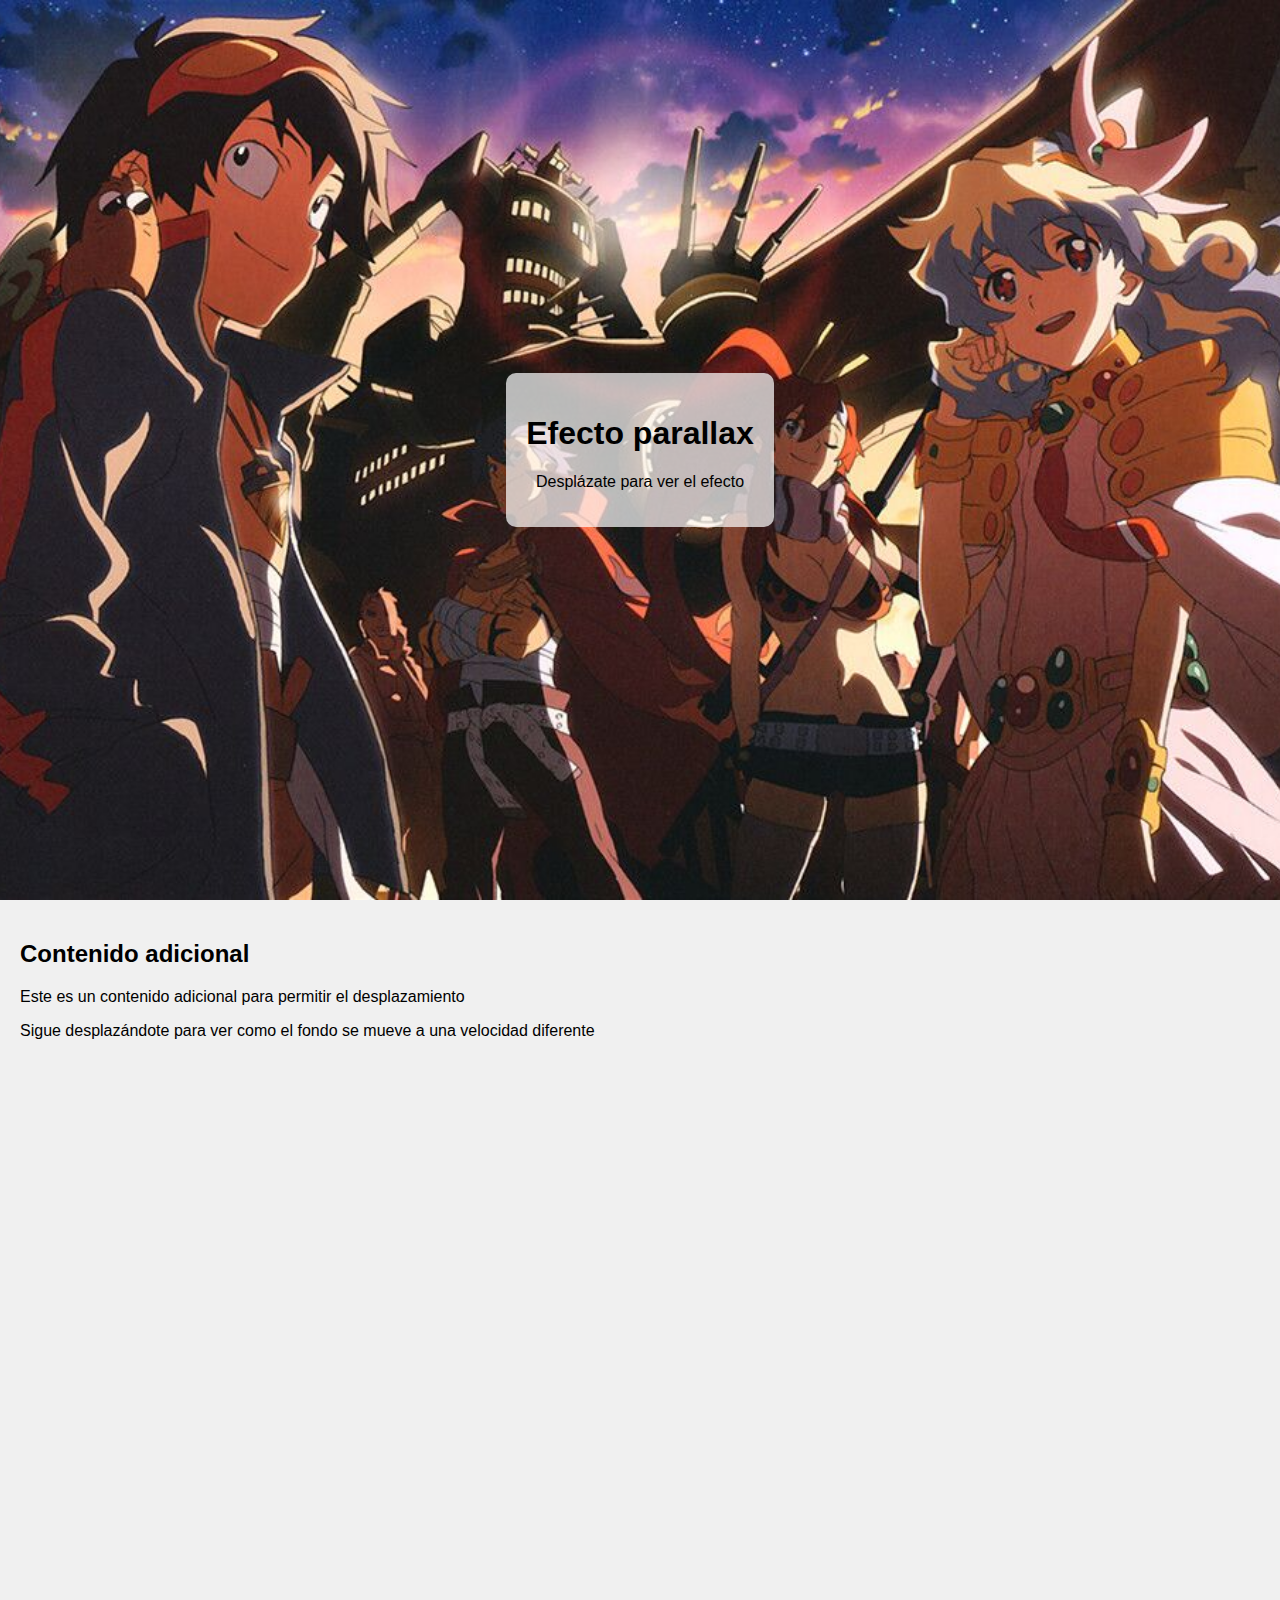
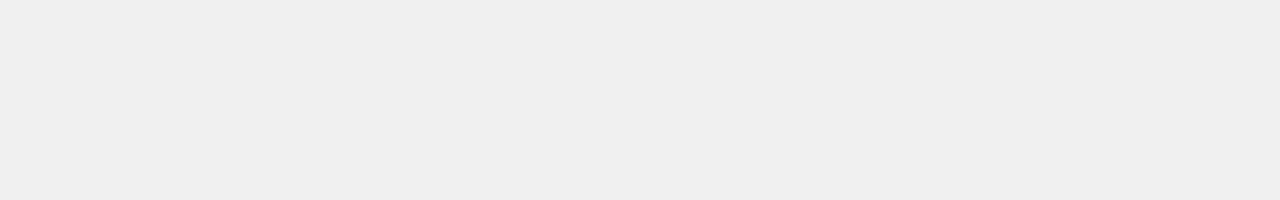
<file: index.html>
<!DOCTYPE html>
<html lang="en">
<head>
    <meta charset="UTF-8">
    <meta name="viewport" content="width=device-width, initial-scale=1.0">
    <title>Document</title>
    <link rel="stylesheet" href="css/styles.css">
</head>
<body>
    <!-- div parallax -->
    <div id="parallax" class="parallax">
        <div class="content">
            <h1>Efecto parallax</h1>
            <p>Desplázate para ver el efecto</p>
        </div>
    </div>
    <!-- fin div parallax -->

    <!-- div scroll-content -->
    <div class="scroll-content">
        <h2>Contenido adicional</h2>
        <p>Este es un contenido adicional para permitir el desplazamiento</p>
        <p>Sigue desplazándote para ver como el fondo se mueve a una velocidad diferente</p>
    </div>
    <!-- fin div scroll-content -->


    <script src="js/parallax.js"></script>
</body>
</html>
</file>
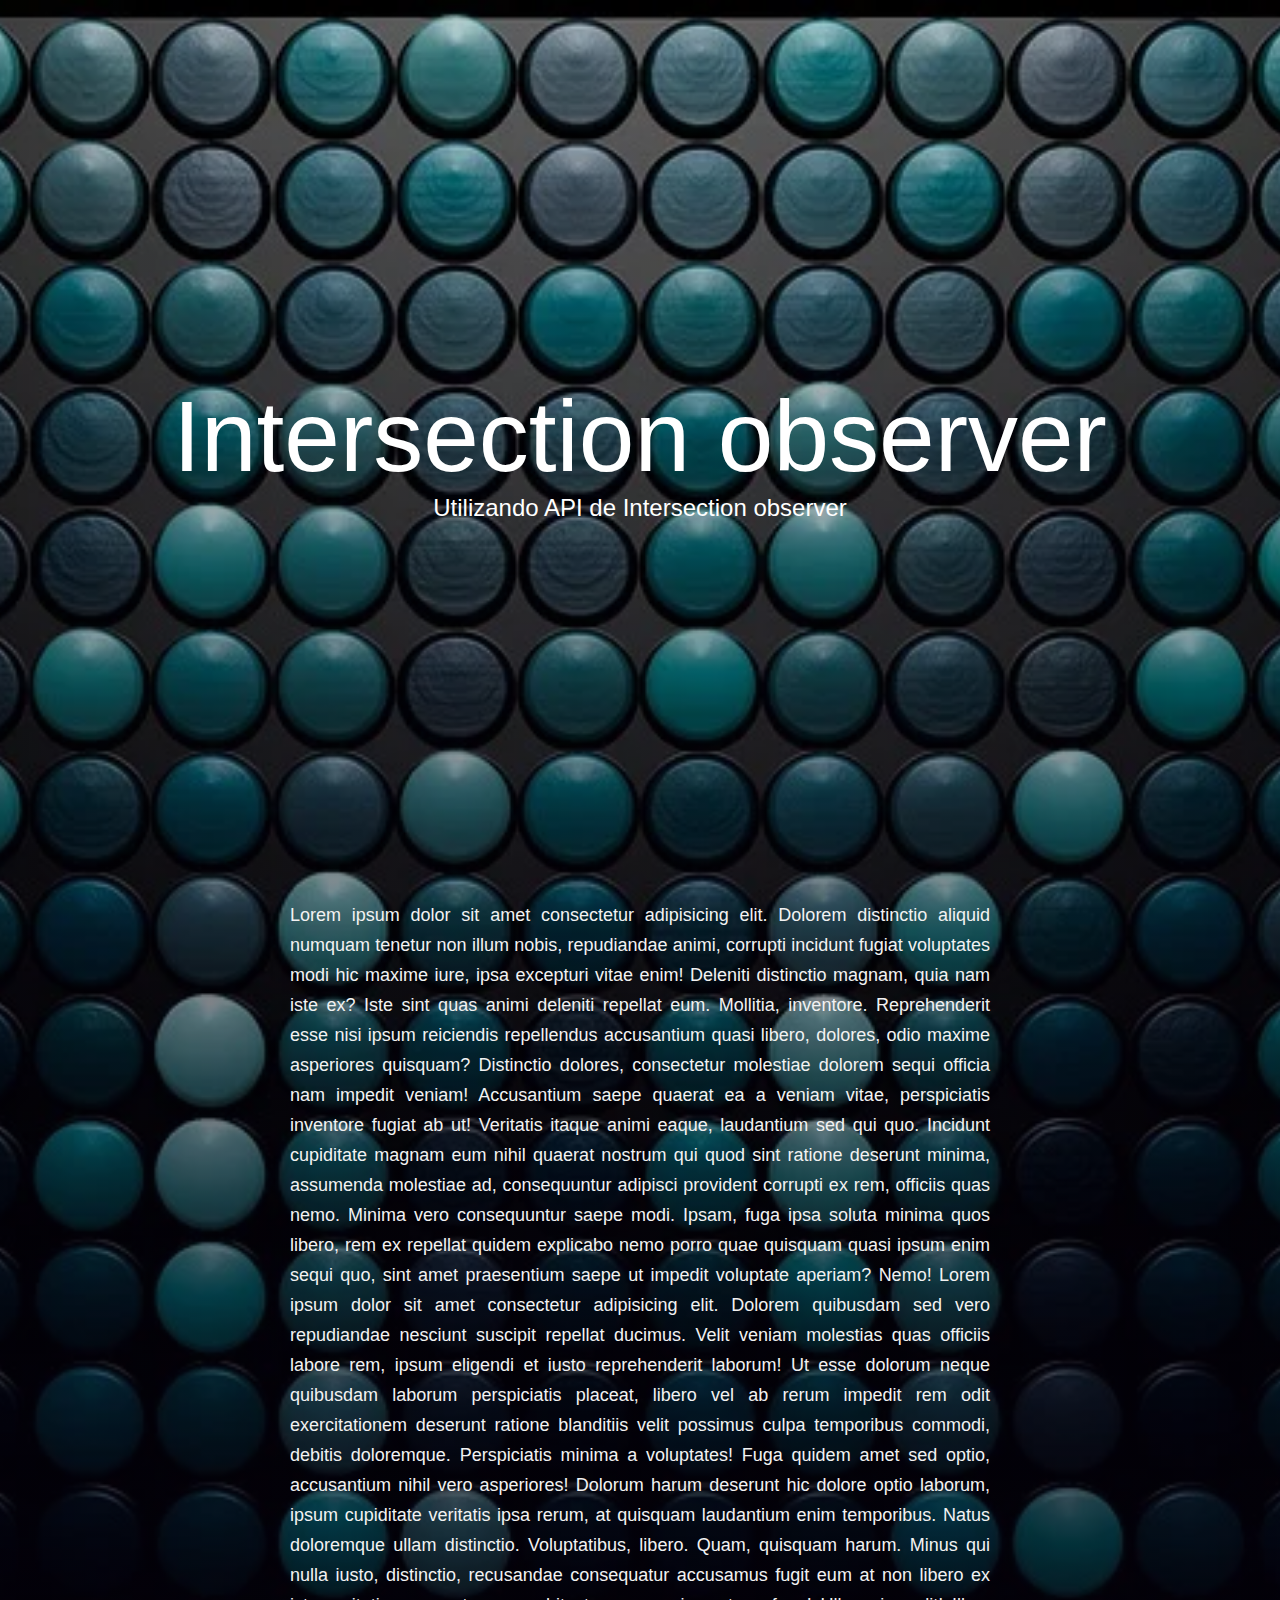
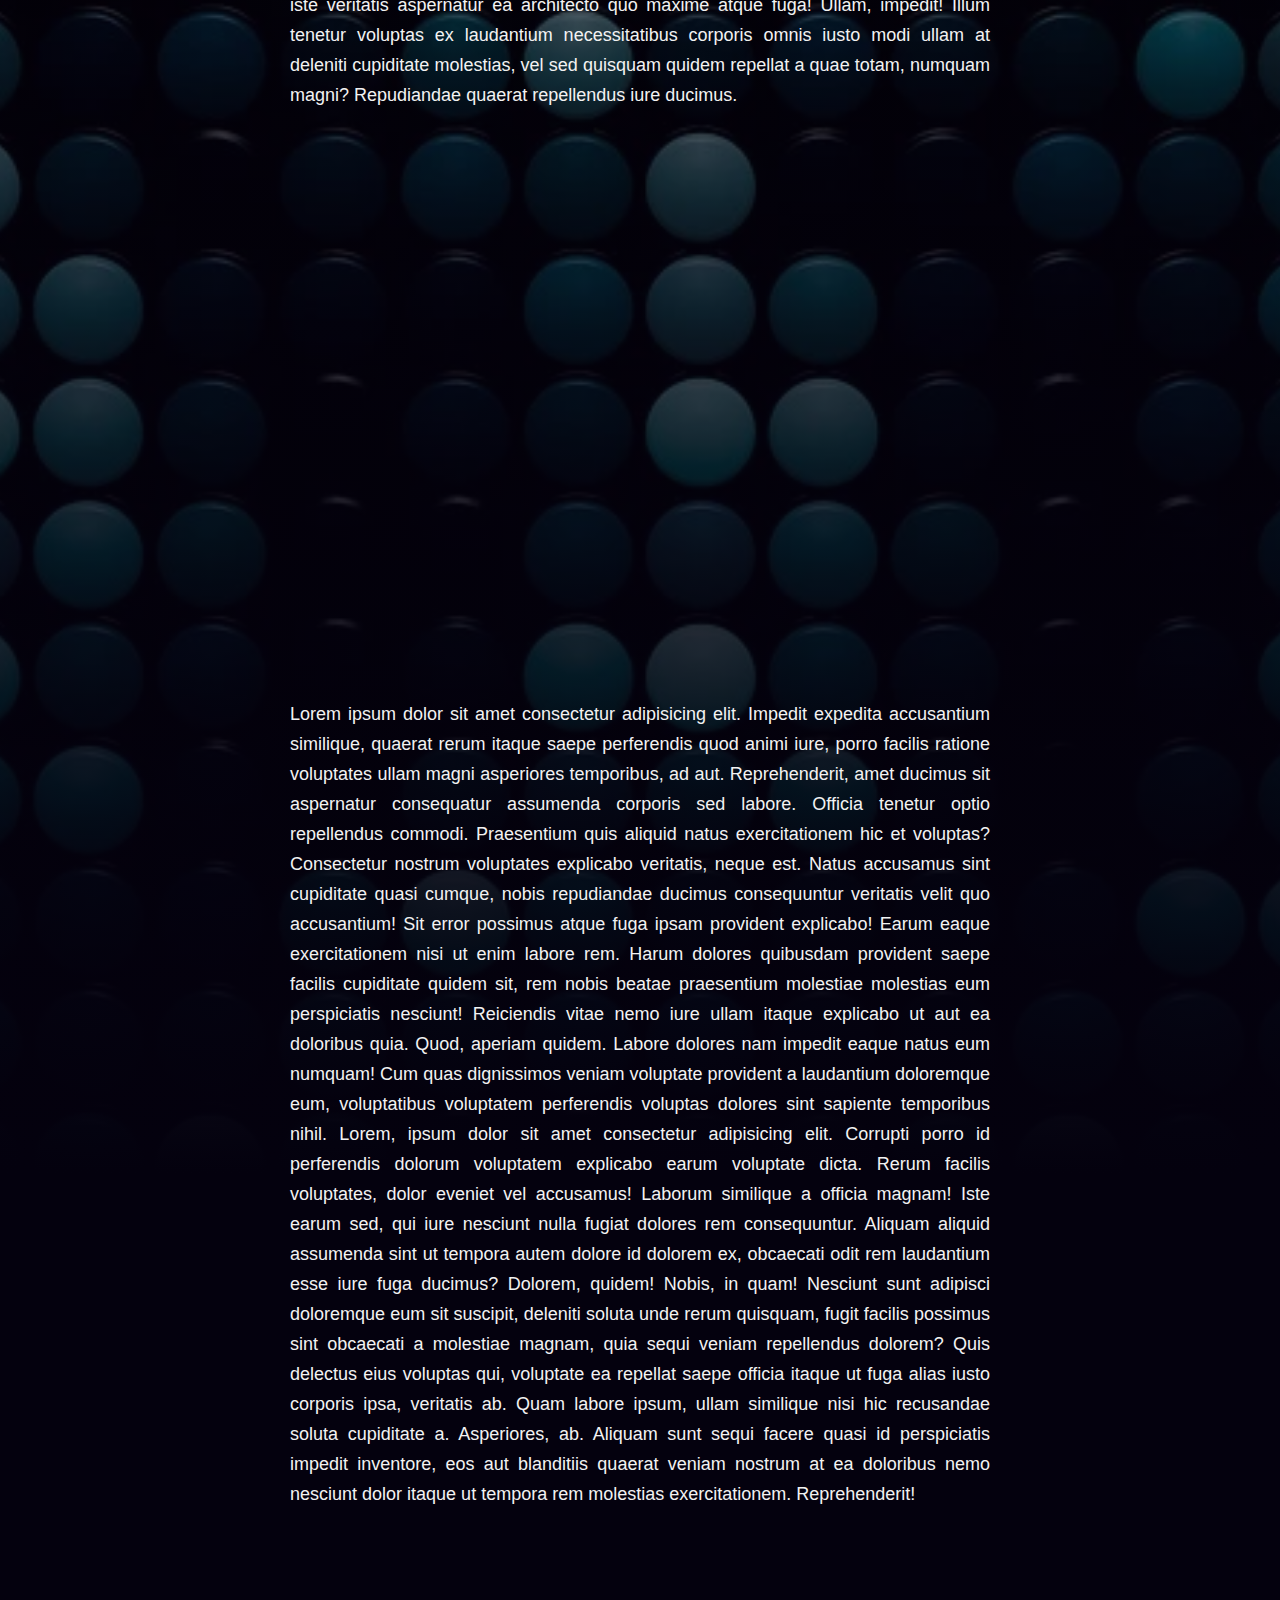
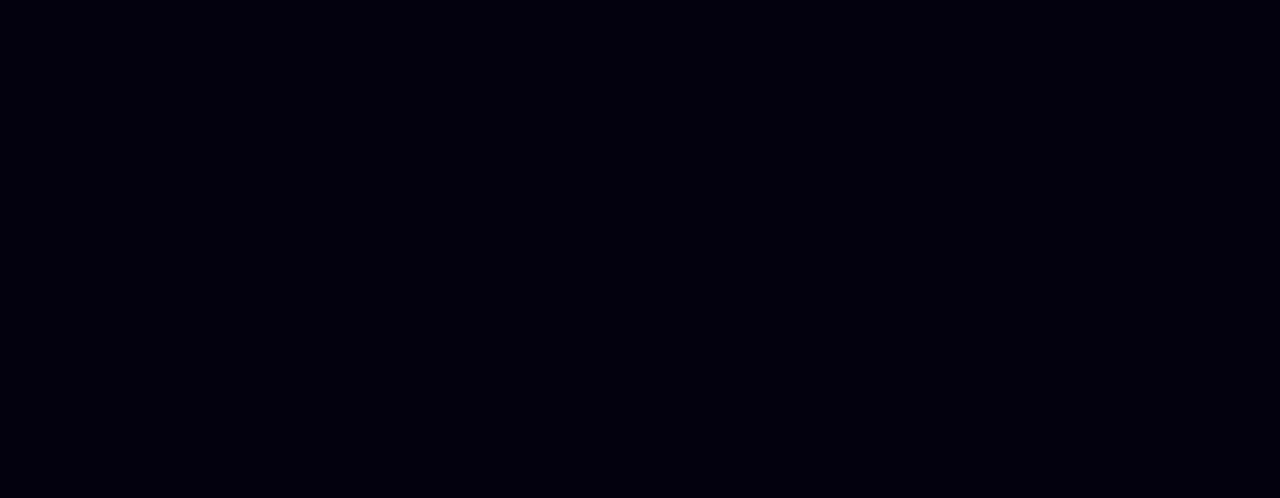
<file: observer.html>
<!DOCTYPE html>
<html lang="en">

<head>
    <meta charset="UTF-8">
    <meta name="viewport" content="width=device-width, initial-scale=1.0">
    <title>Observer</title>
    <link rel="stylesheet" href="css/observer.css">
</head>

<body>
    <div class="cabecera">
        <h1>Intersection observer</h1>
        <p>Utilizando API de Intersection observer</p>
    </div>

    <div class="contenedor">
        <p>
            Lorem ipsum dolor sit amet consectetur adipisicing elit. Dolorem distinctio aliquid numquam tenetur non
            illum nobis, repudiandae animi, corrupti incidunt fugiat voluptates modi hic maxime iure, ipsa excepturi
            vitae enim!
            Deleniti distinctio magnam, quia nam iste ex? Iste sint quas animi deleniti repellat eum. Mollitia,
            inventore. Reprehenderit esse nisi ipsum reiciendis repellendus accusantium quasi libero, dolores, odio
            maxime asperiores quisquam?
            Distinctio dolores, consectetur molestiae dolorem sequi officia nam impedit veniam! Accusantium saepe
            quaerat ea a veniam vitae, perspiciatis inventore fugiat ab ut! Veritatis itaque animi eaque, laudantium sed
            qui quo.
            Incidunt cupiditate magnam eum nihil quaerat nostrum qui quod sint ratione deserunt minima, assumenda
            molestiae ad, consequuntur adipisci provident corrupti ex rem, officiis quas nemo. Minima vero consequuntur
            saepe modi.
            Ipsam, fuga ipsa soluta minima quos libero, rem ex repellat quidem explicabo nemo porro quae quisquam quasi
            ipsum enim sequi quo, sint amet praesentium saepe ut impedit voluptate aperiam? Nemo!
            Lorem ipsum dolor sit amet consectetur adipisicing elit. Dolorem quibusdam sed vero repudiandae nesciunt
            suscipit repellat ducimus. Velit veniam molestias quas officiis labore rem, ipsum eligendi et iusto
            reprehenderit laborum!
            Ut esse dolorum neque quibusdam laborum perspiciatis placeat, libero vel ab rerum impedit rem odit
            exercitationem deserunt ratione blanditiis velit possimus culpa temporibus commodi, debitis doloremque.
            Perspiciatis minima a voluptates!
            Fuga quidem amet sed optio, accusantium nihil vero asperiores! Dolorum harum deserunt hic dolore optio
            laborum, ipsum cupiditate veritatis ipsa rerum, at quisquam laudantium enim temporibus. Natus doloremque
            ullam distinctio.
            Voluptatibus, libero. Quam, quisquam harum. Minus qui nulla iusto, distinctio, recusandae consequatur
            accusamus fugit eum at non libero ex iste veritatis aspernatur ea architecto quo maxime atque fuga! Ullam,
            impedit!
            Illum tenetur voluptas ex laudantium necessitatibus corporis omnis iusto modi ullam at deleniti cupiditate
            molestias, vel sed quisquam quidem repellat a quae totam, numquam magni? Repudiandae quaerat repellendus
            iure ducimus.
        </p>
        <img src="assets/parallax.jpg" alt="imagen de prueba" class="izquierda" id="img1">

        <p>
            Lorem ipsum dolor sit amet consectetur adipisicing elit. Impedit expedita accusantium similique, quaerat
            rerum
            itaque saepe perferendis quod animi iure, porro facilis ratione voluptates ullam magni asperiores
            temporibus, ad
            aut.
            Reprehenderit, amet ducimus sit aspernatur consequatur assumenda corporis sed labore. Officia tenetur optio
            repellendus commodi. Praesentium quis aliquid natus exercitationem hic et voluptas? Consectetur nostrum
            voluptates explicabo veritatis, neque est.
            Natus accusamus sint cupiditate quasi cumque, nobis repudiandae ducimus consequuntur veritatis velit quo
            accusantium! Sit error possimus atque fuga ipsam provident explicabo! Earum eaque exercitationem nisi ut
            enim
            labore rem.
            Harum dolores quibusdam provident saepe facilis cupiditate quidem sit, rem nobis beatae praesentium
            molestiae
            molestias eum perspiciatis nesciunt! Reiciendis vitae nemo iure ullam itaque explicabo ut aut ea doloribus
            quia.
            Quod, aperiam quidem. Labore dolores nam impedit eaque natus eum numquam! Cum quas dignissimos veniam
            voluptate
            provident a laudantium doloremque eum, voluptatibus voluptatem perferendis voluptas dolores sint sapiente
            temporibus nihil.
            Lorem, ipsum dolor sit amet consectetur adipisicing elit. Corrupti porro id perferendis dolorum voluptatem
            explicabo earum voluptate dicta. Rerum facilis voluptates, dolor eveniet vel accusamus! Laborum similique a
            officia magnam!
            Iste earum sed, qui iure nesciunt nulla fugiat dolores rem consequuntur. Aliquam aliquid assumenda sint ut
            tempora autem dolore id dolorem ex, obcaecati odit rem laudantium esse iure fuga ducimus?
            Dolorem, quidem! Nobis, in quam! Nesciunt sunt adipisci doloremque eum sit suscipit, deleniti soluta unde
            rerum
            quisquam, fugit facilis possimus sint obcaecati a molestiae magnam, quia sequi veniam repellendus dolorem?
            Quis delectus eius voluptas qui, voluptate ea repellat saepe officia itaque ut fuga alias iusto corporis
            ipsa,
            veritatis ab. Quam labore ipsum, ullam similique nisi hic recusandae soluta cupiditate a.
            Asperiores, ab. Aliquam sunt sequi facere quasi id perspiciatis impedit inventore, eos aut blanditiis
            quaerat
            veniam nostrum at ea doloribus nemo nesciunt dolor itaque ut tempora rem molestias exercitationem.
            Reprehenderit!
        </p>


        <img src="assets/capuchino.jpeg" alt="imagen de prueba" class="derecha" id="img2">
    </div>


    <script src="js/observer.js"></script>
</body>

</html>
</file>
<file: css/styles.css>
body, html{
    height: 100%;
    margin:0;
    font-family: Arial, Helvetica, sans-serif;
}

.parallax{
    height: 100vh;
    background-attachment: fixed;
    background-position: center;
    background-repeat: no-repeat;
    background-size: cover;
    display: flex;
    align-items: center;
    justify-content: center;
}

.content{
    background-color: rgba(255,255,255,0.7);
    color:black;
    padding: 20px;
    border-radius: 10px;
    text-align: center;
}

.scroll-content{
    height: 100vh;
    background-color: #f0f0f0;
    padding: 20px;
    box-sizing: border-box;
}
</file>
<file: css/observer.css>
*{
    margin:0;
    padding:0;
    box-sizing: border-box;
}

body{
    background: #f0f0f0;
    background-image: linear-gradient(180deg, rgba(0,0,0,0.2) 0%, rgb(4,1,14) 75%), url('../assets/circles-7345110_1280.webp');
    background-size: cover;
    background-position: top center;
    font-family: Arial, Helvetica, sans-serif;
}

h1{
    font-weight: 300;
    font-size: 100px;
}

.cabecera{
    min-height: 100vh;
    display: flex;
    flex-direction: column;
    align-items: center;
    justify-content: center;
    color:white
}

.cabecera p {
    font-size: 24px;
}

.contenedor{
    color: #f2f2f2;
    font-size: 18px;
    line-height: 30px;
    width: 90%;
    max-width: 700px;
    margin: auto;
    text-align: justify;
}

.contenedor p{
    margin-bottom: 40px;
}

.contenedor img{
    width: 100%;
    height: 500px;
    overflow: hidden;
    margin-bottom: 40px;
    border-radius: 5px;

    opacity: 0;
    transform: scale(0.9);
    transition: 0.7s ease-in-out;
}

.contenedor img.izquierda{
    transform: translateX(-100px);
}

.contenedor img.derecha{
    transform: translateX(100px);
}

.contenedor img.visible{
    opacity: 1;
    transform: scale(1) translateX(0);
}
</file>
